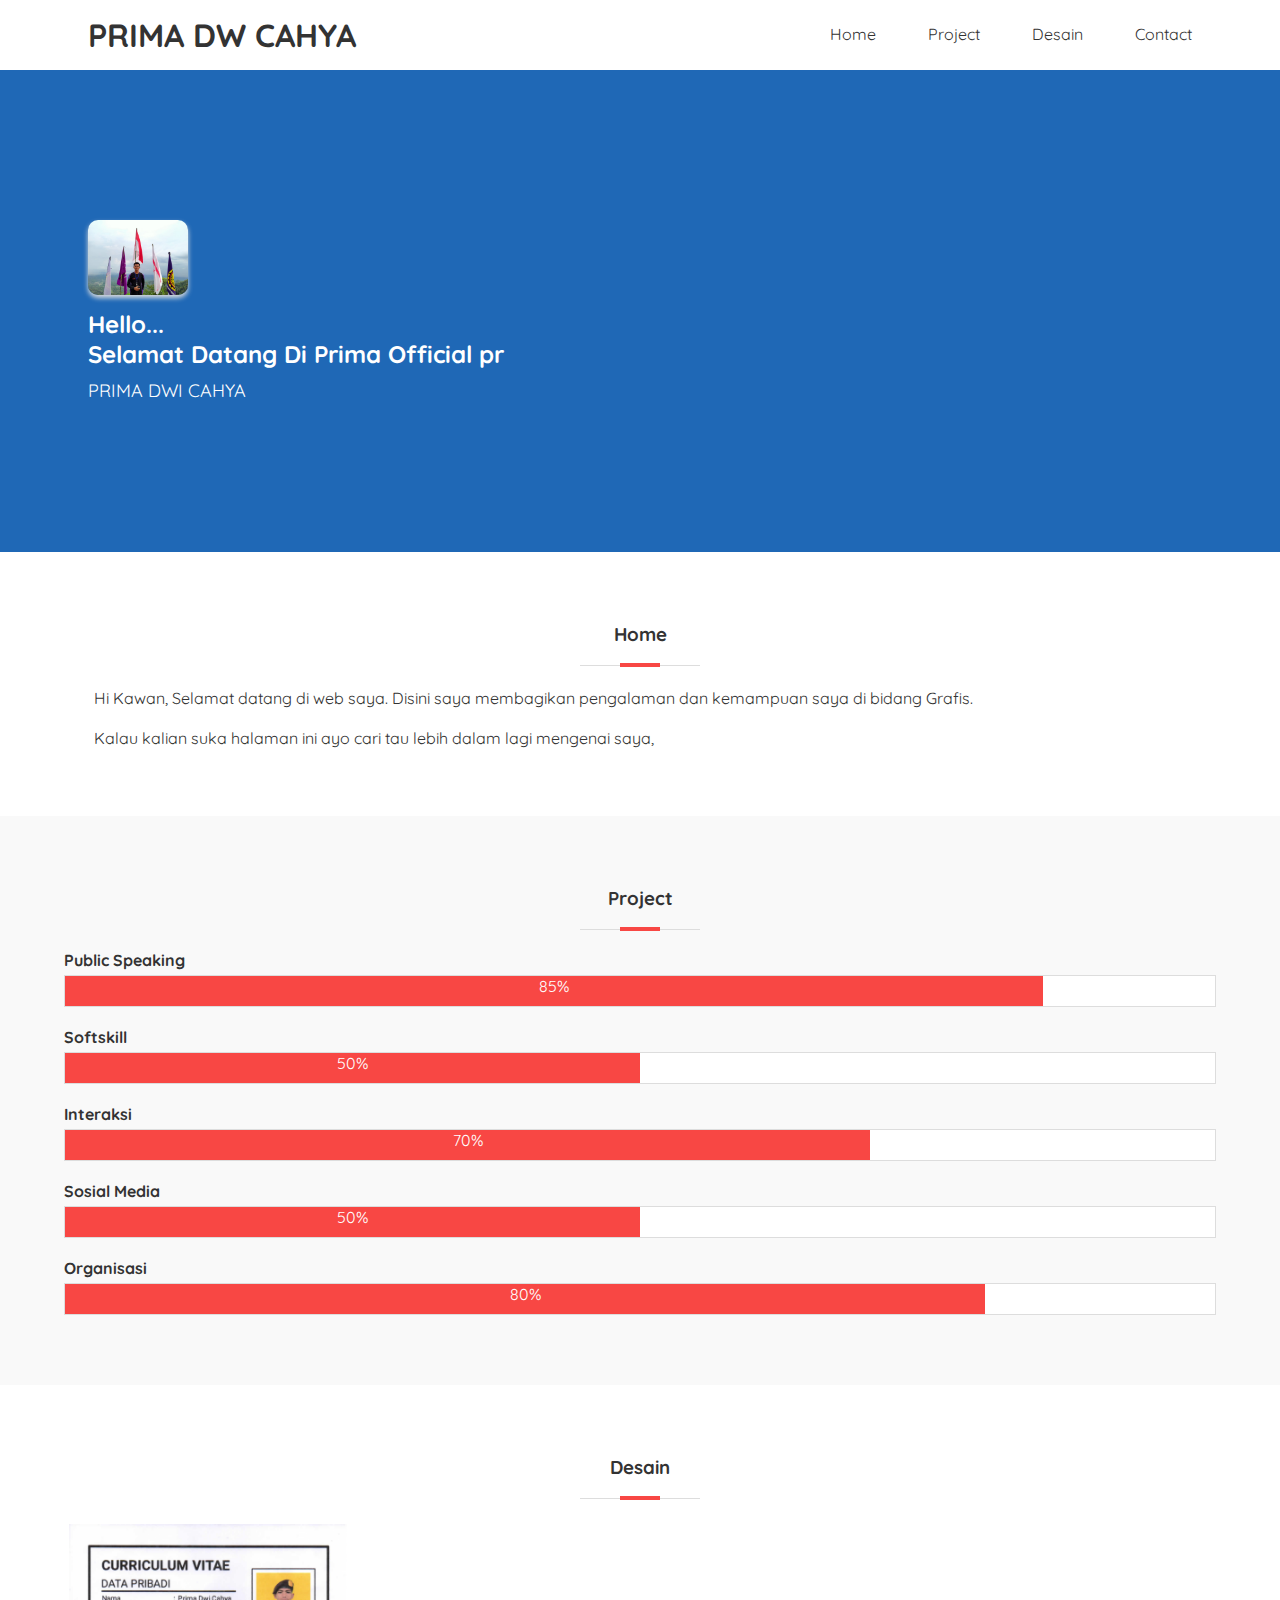
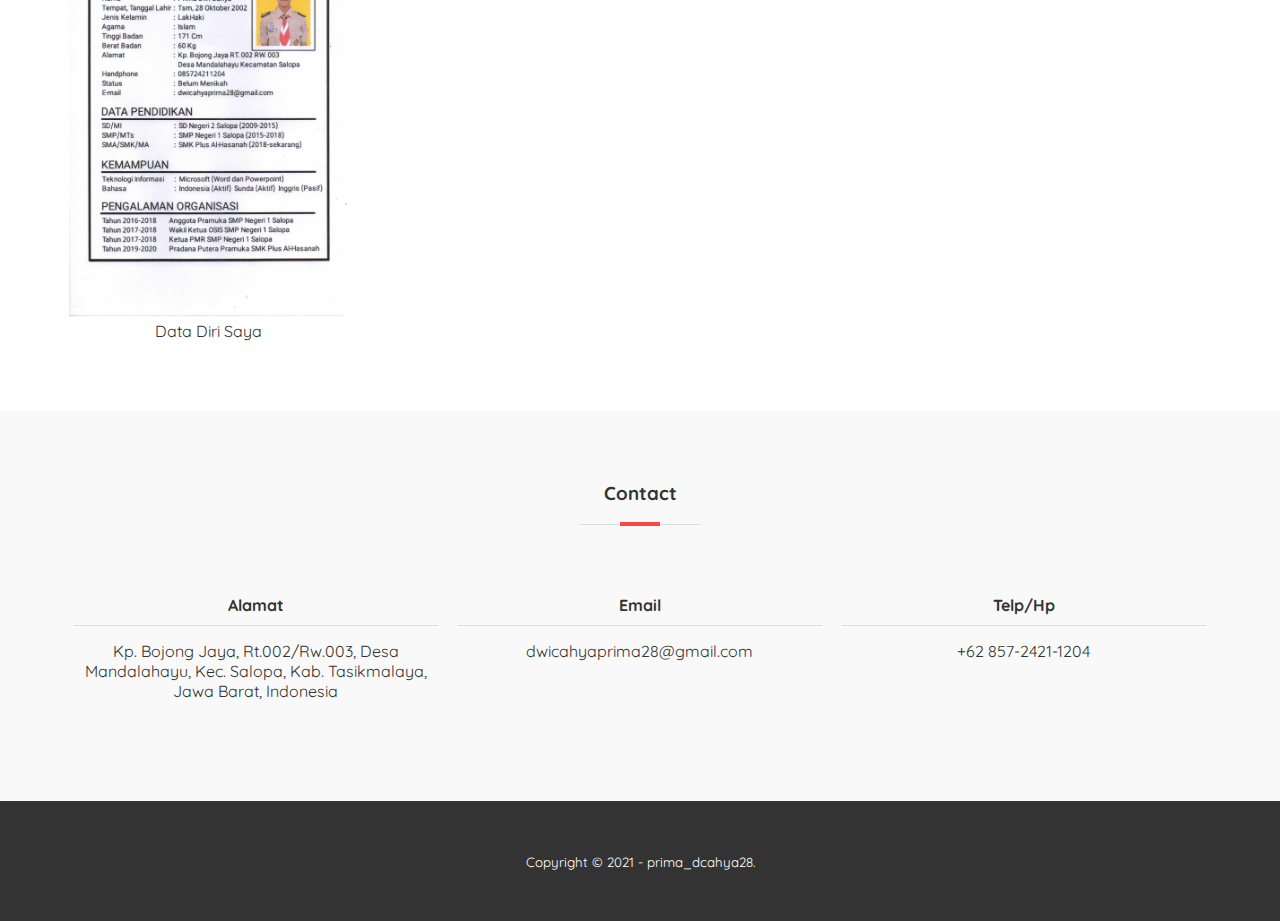
<file: index.html>
<!DOCTYPE html>
<html>
	<head>
		<meta charset="utf-8">
		<meta name="viewport" content="width=device-width, initial-scale=1">
		<title>PRIMA DWI CAHYA</title>
		<link rel="stylesheet" type="text/css" href="css/style.css">
		<link href="https://fonts.googleapis.com/css2?family=Quicksand:wght@500&display=swap" rel="stylesheet">
		<link rel="stylesheet" type="text/css" href="https://cdnjs.cloudflare.com/ajax/libs/font-awesome/5.13.0/css/all.min.css">
	</head>
	<body>
		
		<!-- sidebar -->
		<input type="checkbox" id="check">
		<div class="sidebar">
			<ul>
				<li><a href="#about">Home</a></li>
				<li><a href="#skills">Project</a></li>
				<li><a href="#portfolio">Desain</a></li>
				<li><a href="#contact">Contact</a></li>
			</ul>
		</div>

		<!-- bagian header -->
		<header>
			<div class="container">
				<h1><a href="">PRIMA DW CAHYA</a></h1>
				<ul>
					<li><a href="#about">Home</a></li>
					<li><a href="#skills">Project</a></li>
					<li><a href="#portfolio">Desain</a></li>
					<li><a href="#contact">Contact</a></li>
				</ul>

				<!-- menu mobile -->
				<label for="check" class="mobile-menu"><i class="fas fa-bars fa-2x"></i></label>
			</div>
		</header>

		<!-- bagian banner -->
		<section class="banner">
			<div class="container">
				<div class="banner-left">
					<img src="img/fotoprima.jpg">
					<h2>Hello...<br>
						Selamat Datang Di Prima Official <span class="efek-ngetik"></span></h2>
					<p>PRIMA DWI CAHYA</p>
				</div>
			</div>
		</section>

		<!-- bagian about -->
		<section id="about">
			<div class="container">
				<h3>Home</h3>
				<p>Hi Kawan, Selamat datang di web saya. Disini saya membagikan pengalaman dan kemampuan saya di bidang Grafis.  </p>
				<p>Kalau kalian suka halaman ini ayo cari tau lebih dalam lagi mengenai saya, </p>
			</div>
		</section>

		<!-- bagian skills -->
		<section id="skills">
			<div class="container">
				<h3>Project</h3>
				<h4>Public Speaking</h4>
				<div class="bar">
					<span class="nilai html">85%</span>
				</div>

				<h4>Softskill</h4>
				<div class="bar">
					<span class="nilai css">50%</span>
				</div>

				<h4>Interaksi</h4>
				<div class="bar">
					<span class="nilai js">70%</span>
				</div>

				<h4>Sosial Media</h4>
				<div class="bar">
					<span class="nilai php">50%</span>
				</div>

				<h4>Organisasi</h4>
				<div class="bar">
					<span class="nilai ps">80%</span>
				</div>
			</div>
		</section>


		<!-- bagian portfolio -->
		<section id="portfolio">
			<div class="container">
				<h3>Desain</h3>
				<div class="col-4">
					<a href="">
						<img src="img/CV PRMA.jpg">
						<span>Data Diri Saya</span>
					</a>
				</div>

			</div>
		</section>

		<!-- bagian contact -->
		<section id="contact">
			<div class="container">
				<h3>Contact</h3>
				<div class="col-3">
					<h4>Alamat</h4>
					<p>Kp. Bojong Jaya, Rt.002/Rw.003, Desa Mandalahayu, Kec. Salopa, Kab. Tasikmalaya, Jawa Barat, Indonesia</p>
				</div>

				<div class="col-3">
					<h4>Email</h4>
					<p>dwicahyaprima28@gmail.com</p>
				</div>

				<div class="col-3">
					<h4>Telp/Hp</h4>
					<p>+62 857-2421-1204</p>
				</div>	
			</div>
		</section>

		<!-- bagian footer -->
		<footer>
			<div class="container">
				<small>Copyright &copy; 2021 - prima_dcahya28.</small>
			</div>
		</footer>

		<script src="js/script.js"></script>
	</body>
</html>
</file>
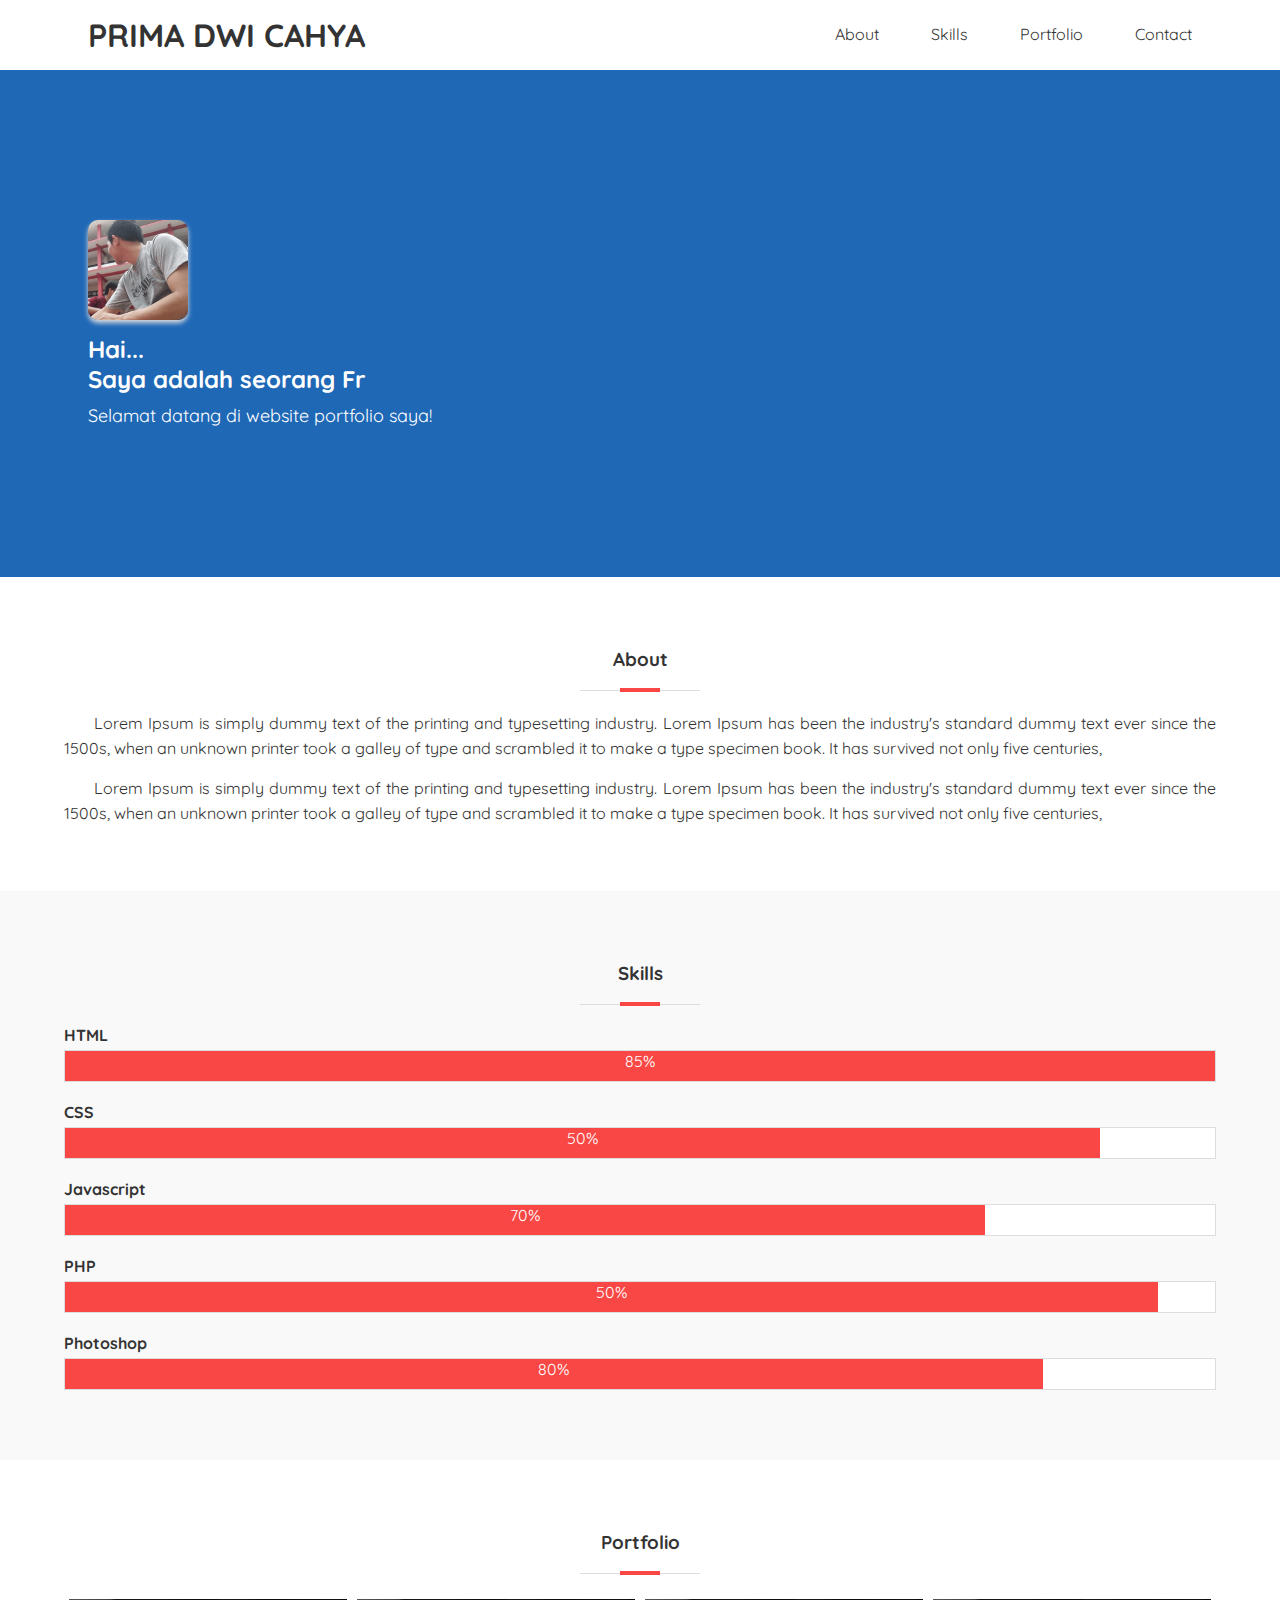
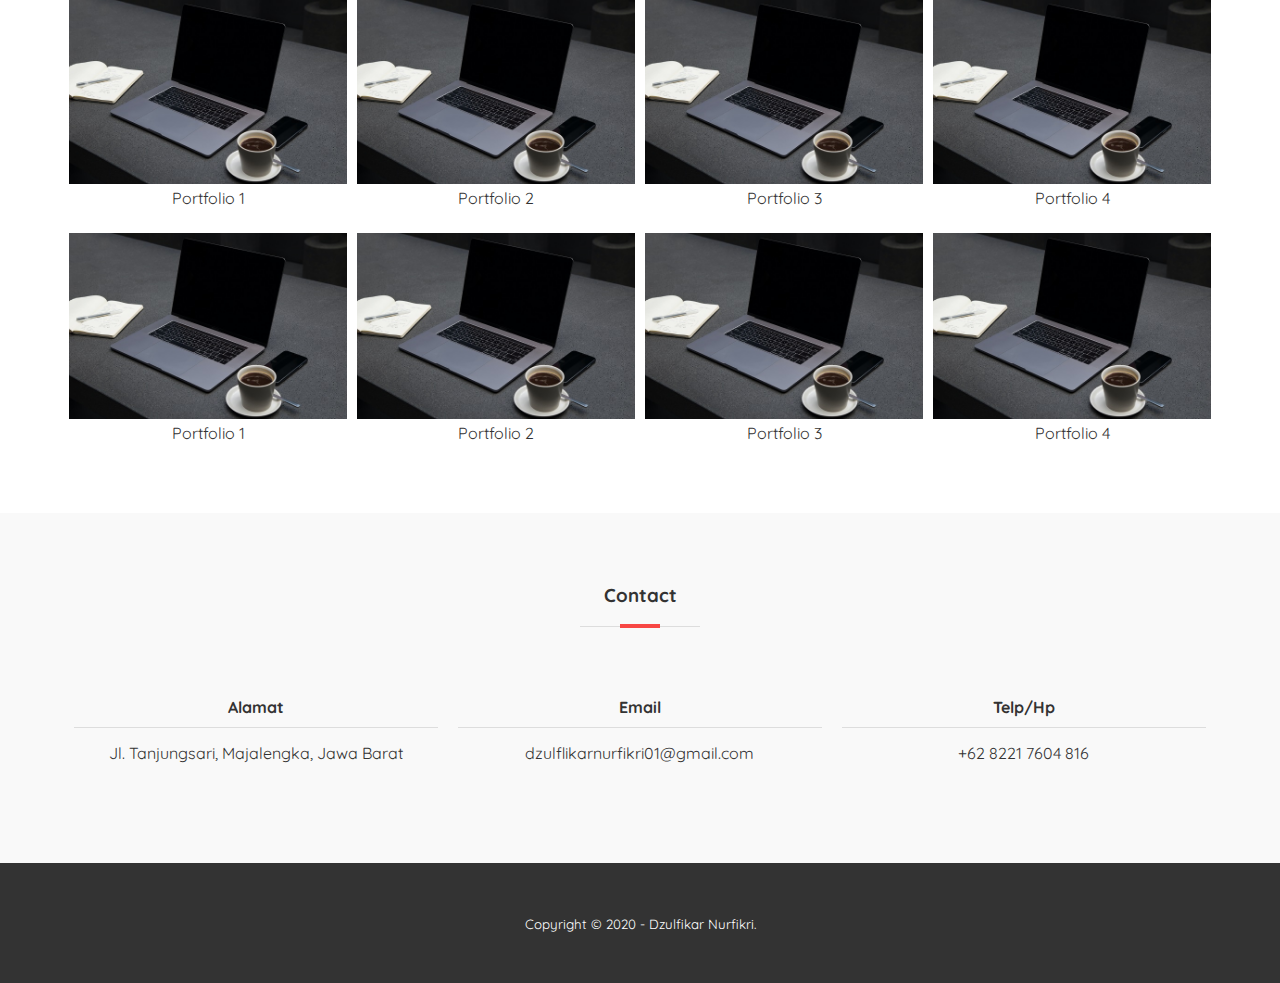
<file: web1/index.html>
<!DOCTYPE html>
<html>
	<head>
		<meta charset="utf-8">
		<meta name="viewport" content="width=device-width, initial-scale=1">
		<title>PRIMA DWI CAHYA</title>
		<link rel="stylesheet" type="text/css" href="css/style.css">
		<link href="https://fonts.googleapis.com/css2?family=Quicksand:wght@500&display=swap" rel="stylesheet">
		<link rel="stylesheet" type="text/css" href="https://cdnjs.cloudflare.com/ajax/libs/font-awesome/5.13.0/css/all.min.css">
	</head>
	<body>
		
		<!-- sidebar -->
		<input type="checkbox" id="check">
		<div class="sidebar">
			<ul>
				<li><a href="#about">About</a></li>
				<li><a href="#skills">Skills</a></li>
				<li><a href="#portfolio">Portfolio</a></li>
				<li><a href="#contact">Contact</a></li>
			</ul>
		</div>

		<!-- bagian header -->
		<header>
			<div class="container">
				<h1><a href="">PRIMA DWI CAHYA</a></h1>
				<ul>
					<li><a href="#about">About</a></li>
					<li><a href="#skills">Skills</a></li>
					<li><a href="#portfolio">Portfolio</a></li>
					<li><a href="#contact">Contact</a></li>
				</ul>

				<!-- menu mobile -->
				<label for="check" class="mobile-menu"><i class="fas fa-bars fa-2x"></i></label>
			</div>
		</header>

		<!-- bagian banner -->
		<section class="banner">
			<div class="container">
				<div class="banner-left">
					<img src="img/dzul2.png">
					<h2>Hai...<br>
						Saya adalah seorang <span class="efek-ngetik"></span></h2>
					<p>Selamat datang di website portfolio saya!</p>
				</div>
			</div>
		</section>

		<!-- bagian about -->
		<section id="about">
			<div class="container">
				<h3>About</h3>
				<p>Lorem Ipsum is simply dummy text of the printing and typesetting industry. Lorem Ipsum has been the industry's standard dummy text ever since the 1500s, when an unknown printer took a galley of type and scrambled it to make a type specimen book. It has survived not only five centuries, </p>
				<p>Lorem Ipsum is simply dummy text of the printing and typesetting industry. Lorem Ipsum has been the industry's standard dummy text ever since the 1500s, when an unknown printer took a galley of type and scrambled it to make a type specimen book. It has survived not only five centuries, </p>
			</div>
		</section>

		<!-- bagian skills -->
		<section id="skills">
			<div class="container">
				<h3>Skills</h3>
				<h4>HTML</h4>
				<div class="bar">
					<span class="nilai html">85%</span>
				</div>

				<h4>CSS</h4>
				<div class="bar">
					<span class="nilai css">50%</span>
				</div>

				<h4>Javascript</h4>
				<div class="bar">
					<span class="nilai js">70%</span>
				</div>

				<h4>PHP</h4>
				<div class="bar">
					<span class="nilai php">50%</span>
				</div>

				<h4>Photoshop</h4>
				<div class="bar">
					<span class="nilai ps">80%</span>
				</div>
			</div>
		</section>


		<!-- bagian portfolio -->
		<section id="portfolio">
			<div class="container">
				<h3>Portfolio</h3>
				<div class="col-4">
					<a href="">
						<img src="img/laptop.jpg">
						<span>Portfolio 1</span>
					</a>
				</div>

				<div class="col-4">
					<a href="">
						<img src="img/laptop.jpg">
						<span>Portfolio 2</span>
					</a>
				</div>

				<div class="col-4">
					<a href="">
						<img src="img/laptop.jpg">
						<span>Portfolio 3</span>
					</a>
				</div>

				<div class="col-4">
					<a href="">
						<img src="img/laptop.jpg">
						<span>Portfolio 4</span>
					</a>
				</div>

				<div class="col-4">
					<a href="">
						<img src="img/laptop.jpg">
						<span>Portfolio 1</span>
					</a>
				</div>

				<div class="col-4">
					<a href="">
						<img src="img/laptop.jpg">
						<span>Portfolio 2</span>
					</a>
				</div>

				<div class="col-4">
					<a href="">
						<img src="img/laptop.jpg">
						<span>Portfolio 3</span>
					</a>
				</div>

				<div class="col-4">
					<a href="">
						<img src="img/laptop.jpg">
						<span>Portfolio 4</span>
					</a>
				</div>
			</div>
		</section>

		<!-- bagian contact -->
		<section id="contact">
			<div class="container">
				<h3>Contact</h3>
				<div class="col-3">
					<h4>Alamat</h4>
					<p>Jl. Tanjungsari, Majalengka, Jawa Barat</p>
				</div>

				<div class="col-3">
					<h4>Email</h4>
					<p>dzulflikarnurfikri01@gmail.com</p>
				</div>

				<div class="col-3">
					<h4>Telp/Hp</h4>
					<p>+62 8221 7604 816</p>
				</div>	
			</div>
		</section>

		<!-- bagian footer -->
		<footer>
			<div class="container">
				<small>Copyright &copy; 2020 - Dzulfikar Nurfikri.</small>
			</div>
		</footer>

		<script src="js/script.js"></script>
	</body>
</html>
</file>
<file: css/style.css>
* {
	padding:0;
	margin:0;
	font-family: 'Quicksand', sans-serif;
	color: #333;
}
header {
	height:70px;
}
header h1 {
	display: inline-block;
	float: left;
	padding:15px 24px;
	text-transform: uppercase;
}
header h1 a {
	transition: .3s;
}
header h1 a:hover {
	color: #F84744;
}
header ul {
	float: right;
}
header ul li {
	padding:24px;
	display: inline-block;
}
header ul li a {
	transition: .3s;
}
header ul li a:hover {
	color: #F84744;
}
a {
	text-decoration: none;
}
.container {
	width:90%;
	margin:0 auto;
}
.container::after {
	content: '';
	display: block;
	clear: both;
}
.mobile-menu {
	float: right;
	display: none;
	padding:18px;
}
.mobile-menu:hover {
	cursor: pointer;
}
#check {
	display: none;
}
.sidebar {
	position: fixed;
	top: 0;
	bottom: 0;
	left: -300px;
	width:300px;
	background-color: rgba(16, 47, 80, .9);
	transition: .3s;
	z-index: 9999;
}
.sidebar ul li a {
	color: #fff;
}
.sidebar ul li {
	padding:24px;
	transition: .3s;
	transition-property: background-color;
}
.sidebar ul li:hover {
	background-color: #F84744;
}
#check:checked ~ .sidebar {
	left: 0;
}
.banner {
	background-color: #1F68B6;
	padding:150px 0;
}
section {
	padding:50px 0;
}
.banner img {
	width: 100px;
	border-radius: 10px;
	box-shadow: 0 3px 5px #ddd;
	margin-bottom: 10px;
}
.banner h2,
.banner p,
.banner span {
	color: #fff;
}
.banner h2 {
	margin-bottom: 10px;
}
.banner p {
	font-size: 18px;
}
.banner-left {
	padding-left:24px;
}
section h3 {
	padding-bottom: 20px;
	text-align: center;
	margin:20px;
	position: relative;
}
section h3::before {
	content:'';
	display: block;
	position: absolute;
	bottom: 0;
	width:120px;
	height:1px;
	background-color: #ddd;
	left: calc(50% - 60px);
}
section h3::after {
	content:'';
	display: block;
	position: absolute;
	bottom: -1px;
	width:40px;
	height:4px;
	background-color: #F84744;
	left: calc(50% - 20px);
}
#about p {
	text-align: justify;
	text-indent: 30px;
	line-height: 25px;
	margin-bottom: 15px;
}
#skills,
#contact {
	background-color: #f9f9f9;
}
#skills .bar {
	height: 30px;
	background-color: #fff;
	border:1px solid #ddd;
	margin: 5px 0 20px 0;
}
.bar .nilai {
	height:30px;
	background-color: #F84744;
	display: inline-block;
	color: #fff;
	text-align: center;
}
.html {
	width:85%;
}
.css {
	width:50%;
}
.js {
	width:70%;
}
.php {
	width:50%;
}
.ps {
	width:80%;
}
.col-4 {
	width:25%;
	box-sizing: border-box;
	padding:5px;
	float: left;
	text-align: center;
	margin-bottom: 15px;
}
.col-4 img {
	width:100%;
}
.col-4 a:hover img {
	transform: scale(1.2);
}
.col-3 {
	width:33.33%;
	box-sizing: border-box;
	float: left;
	text-align: center;
	padding:50px 10px;
}
.col-3 h4 {
	padding-bottom: 10px;
	border-bottom: 1px solid #ddd;
	margin-bottom: 15px;
}
footer {
	background-color: #333;
	padding:50px;
	text-align: center;
}
footer small {
	color: #fff;
}
html {
	scroll-behavior: smooth;
}

@media (max-width: 768px){
	.mobile-menu {
		display: block;
	}
	header ul {
		display: none;
	}
	.col-4 {
		width:50%;
	}
	.col-3 {
		width:100%;
	}
}
</file>
<file: web1/css/style.css>
* {
	padding:0;
	margin:0;
	font-family: 'Quicksand', sans-serif;
	color: #333;
}
header {
	height:70px;
}
header h1 {
	display: inline-block;
	float: left;
	padding:15px 24px;
	text-transform: uppercase;
}
header h1 a {
	transition: .3s;
}
header h1 a:hover {
	color: #F84744;
}
header ul {
	float: right;
}
header ul li {
	padding:24px;
	display: inline-block;
}
header ul li a {
	transition: .3s;
}
header ul li a:hover {
	color: #F84744;
}
a {
	text-decoration: none;
}
.container {
	width:90%;
	margin:0 auto;
}
.container::after {
	content: '';
	display: block;
	clear: both;
}
.mobile-menu {
	float: right;
	display: none;
	padding:18px;
}
.mobile-menu:hover {
	cursor: pointer;
}
#check {
	display: none;
}
.sidebar {
	position: fixed;
	top: 0;
	bottom: 0;
	left: -300px;
	width:300px;
	background-color: rgba(16, 47, 80, .9);
	transition: .3s;
	z-index: 9999;
}
.sidebar ul li a {
	color: #fff;
}
.sidebar ul li {
	padding:24px;
	transition: .3s;
	transition-property: background-color;
}
.sidebar ul li:hover {
	background-color: #F84744;
}
#check:checked ~ .sidebar {
	left: 0;
}
.banner {
	background-color: #1F68B6;
	padding:150px 0;
}
section {
	padding:50px 0;
}
.banner img {
	width: 100px;
	border-radius: 10px;
	box-shadow: 0 3px 5px #ddd;
	margin-bottom: 10px;
}
.banner h2,
.banner p,
.banner span {
	color: #fff;
}
.banner h2 {
	margin-bottom: 10px;
}
.banner p {
	font-size: 18px;
}
.banner-left {
	padding-left:24px;
}
section h3 {
	padding-bottom: 20px;
	text-align: center;
	margin:20px;
	position: relative;
}
section h3::before {
	content:'';
	display: block;
	position: absolute;
	bottom: 0;
	width:120px;
	height:1px;
	background-color: #ddd;
	left: calc(50% - 60px);
}
section h3::after {
	content:'';
	display: block;
	position: absolute;
	bottom: -1px;
	width:40px;
	height:4px;
	background-color: #F84744;
	left: calc(50% - 20px);
}
#about p {
	text-align: justify;
	text-indent: 30px;
	line-height: 25px;
	margin-bottom: 15px;
}
#skills,
#contact {
	background-color: #f9f9f9;
}
#skills .bar {
	height: 30px;
	background-color: #fff;
	border:1px solid #ddd;
	margin: 5px 0 20px 0;
}
.bar .nilai {
	height:30px;
	background-color: #F84744;
	display: inline-block;
	color: #fff;
	text-align: center;
}
.html {
	width:100%;
}
.css {
	width:90%;
}
.js {
	width:80%;
}
.php {
	width:95%;
}
.ps {
	width:85%;
}
.col-4 {
	width:25%;
	box-sizing: border-box;
	padding:5px;
	float: left;
	text-align: center;
	margin-bottom: 15px;
}
.col-4 img {
	width:100%;
}
.col-4 a:hover img {
	transform: scale(1.2);
}
.col-3 {
	width:33.33%;
	box-sizing: border-box;
	float: left;
	text-align: center;
	padding:50px 10px;
}
.col-3 h4 {
	padding-bottom: 10px;
	border-bottom: 1px solid #ddd;
	margin-bottom: 15px;
}
footer {
	background-color: #333;
	padding:50px;
	text-align: center;
}
footer small {
	color: #fff;
}
html {
	scroll-behavior: smooth;
}

@media (max-width: 768px){
	.mobile-menu {
		display: block;
	}
	header ul {
		display: none;
	}
	.col-4 {
		width:50%;
	}
	.col-3 {
		width:100%;
	}
}
</file>
